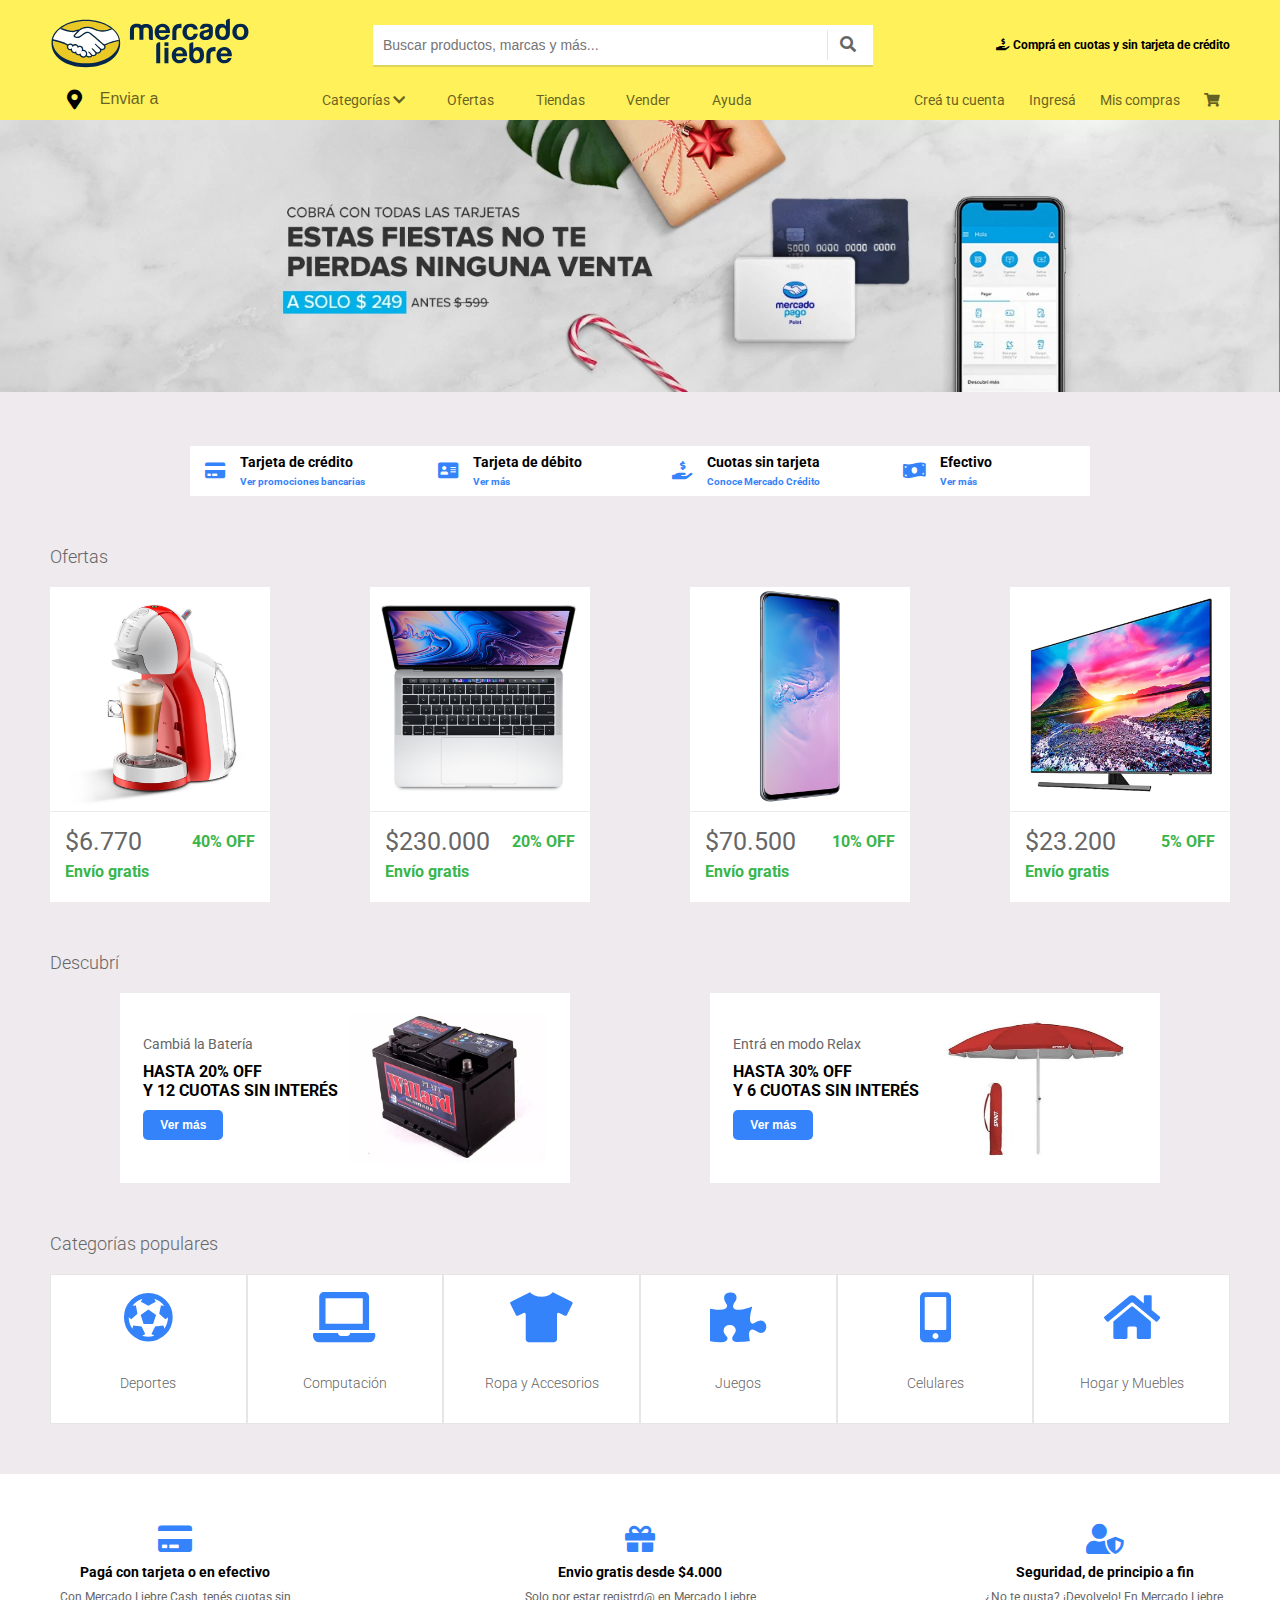
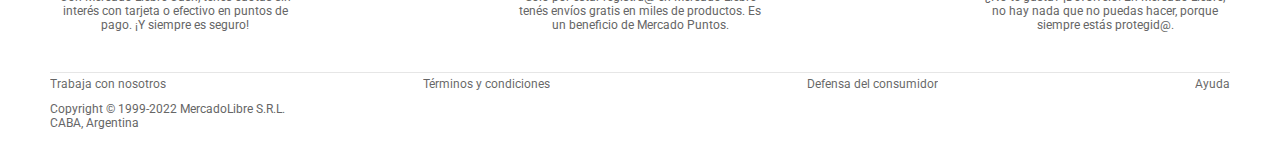
<file: index.html>
<!DOCTYPE html>
<html lang="en">
<head>
    <meta charset="UTF-8">
    <meta http-equiv="X-UA-Compatible" content="IE=edge">
    <meta name="viewport" content="width=device-width, initial-scale=1.0">
    <link rel="shortcut icon" href="img/logo-mercado-liebre.svg" type="image/x-icon">
    <link rel="stylesheet" href="https://cdnjs.cloudflare.com/ajax/libs/font-awesome/5.15.4/css/all.min.css" integrity="sha512-1ycn6IcaQQ40/MKBW2W4Rhis/DbILU74C1vSrLJxCq57o941Ym01SwNsOMqvEBFlcgUa6xLiPY/NS5R+E6ztJQ==" crossorigin="anonymous" referrerpolicy="no-referrer" />
    <link href="https://fonts.googleapis.com/css2?family=Roboto:ital,wght@0,300;0,400;0,700;1,300&display=swap" rel="stylesheet">
    <link rel="stylesheet" href="css/index.css">
    <title>MercadoLiebre</title>
</head>
<body>
    <header>
        <div class="headerSuperior">
            <a href="index.html"><img src="img/logo-mercado-liebre.svg" alt="Logo de Mercado Liebre"></a>
            <form action="" method="" class="barraBusqueda">
                <input type="text" name="busqueda" placeholder="Buscar productos, marcas y más...">
                <button type="submit"><i class="fas fa-search"></i></button>
            </form>
            <p><i class="fas fa-hand-holding-usd"></i> Comprá en cuotas y sin tarjeta de crédito</p>  
        </div>
        <div class="headerInferior">
            <button class="envios"><i class="fas fa-map-marker-alt"></i><a href="#"> Enviar a</a></button>
            <nav class="menu">
                <ul class="menu_izquierda">
                    <li class="categorias"><a href="#">Categorías <i class="fas fa-chevron-down"></i></a>
                        <ul class="submenu">
                            <li><a href="#">Vehículos</a></li>
                            <li><a href="#">Tecnología</a></li>
                            <li><a href="#">Hogar y Muebles</a></li>
                            <li><a href="#">Deportes</a></li>
                            <li><a href="#">Belleza</a></li>
                            <li><a href="#">Vehículos</a></li>
                            <li><a href="#">Servicios</a></li>
                        </ul>
                    </li>
                    <li><a href="#ofertas">Ofertas</a></li>
                    <li><a href="#">Tiendas</a></li>
                    <li><a href="pages/login.html">Vender</a></li>
                    <li><a href="#">Ayuda</a></li>
                </ul>
            </nav>
            <nav class="menu">
                <ul>
                    <li><a href="pages/terminos.html">Creá tu cuenta</a></li>
                    <li><a href="pages/login.html">Ingresá</a></li>
                    <li><a href="pages/login.html">Mis compras</a></li>
                    <li><a href="pages/carrito.html"><i class="fas fa-shopping-cart"></i></a></li>
                </ul>
            </nav>
        </div>
    </header>
    <main>
        <section class="banner">
            <img src="img/img-home-banner.jpg" alt="imagen del point de MercadoLiebre">
        </section>
        <div class="mediosPago">
            <article class="medio">
                <a href="#"><i class="fas fa-credit-card"></i></a>
                <div>
                    <h3>Tarjeta de crédito</h3>
                    <a href="#">Ver promociones bancarias</a>
                </div>
            </article>
            <article class="medio">
                <a href="#"><i class="fas fa-address-card"></i></a>
                <div>
                    <h3>Tarjeta de débito</h3>
                    <a href="#">Ver más</a>
                </div>
            </article>
            <article class="medio">
                <a href="#"><i class="fas fa-hand-holding-usd"></i></a>
                <div>
                    <h3>Cuotas sin tarjeta</h3>
                    <a href="#">Conoce Mercado Crédito</a>
                </div>
            </article>
            <article class="medio">
                <a href="#"><i class="fas fa-money-bill-wave"></i></a>
                <div>
                    <h3>Efectivo</h3>
                    <a href="#">Ver más</a>
                </div>
            </article>
        </div>
        <section class="ofertas" id="ofertas">
            <h1 class="titulo">Ofertas</h1>
            <div class="articulos">
                <article>
                    <img src="img/img-cafetera-moulinex.jpg" alt="Imagen de la cafetera Moulinex">
                    <div class="contenidoArticulo">
                        <p class="precio">$6.770</p>
                        <p class="verde">40% OFF</p>
                        <p class="verde envio">Envío gratis</p>
                        <h3 class="descripcion">Cafetera Moulinex</h3>
                    </div>
                </article>
                <article>
                    <img src="img/img-macbook-pro-2019.jpg" alt="Imagen de la macBook Pro 2019">
                    <div class="contenidoArticulo">
                        <p class="precio">$230.000</p>
                        <p class="verde">20% OFF</p>
                        <p class="verde envio">Envío gratis</p>
                        <h3 class="descripcion">MacBook Pro 2019</h3>
                    </div>
                </article>
                <article>
                    <img src="img/img-samsung-galaxy-s10.jpg" alt="Imagen del Samsung Galaxy S10">
                    <div class="contenidoArticulo">
                        <p class="precio">$70.500</p>
                        <p class="verde">10% OFF</p>
                        <p class="verde envio">Envío gratis</p>
                        <h3 class="descripcion">Samsung Galaxy S10</h3>
                    </div>
                </article>
                <article>
                    <img src="img/img-tv-samsung-smart.jpg" alt="Imagen del SmartTv Samsung 43'' ">
                    <div class="contenidoArticulo">
                        <p class="precio">$23.200</p>
                        <p class="verde">5% OFF</p>
                        <p class="verde envio">Envío gratis</p>
                        <h3 class="descripcion">SmartTV Samsung 43''</h3>
                    </div>
                </article>
            </div>
        </section>
        <section class="descubrir">
            <h2 class="titulo">Descubrí</h2>
            <div class="contenedor_elementos">
                <div class="elemento">
                    <div>
                        <p>Cambiá la Batería</p>
                        <h3>HASTA 20% OFF</h3>
                        <h3>Y 12 CUOTAS SIN INTERÉS</h3>
                        <button>Ver más</button>
                    </div>
                    <img src="img/img-bateria.jpg" alt="Imagen de una Batería para Autos">
                </div>
                <div class="elemento">
                    <div>
                        <p>Entrá en modo Relax</p>
                        <h3>HASTA 30% OFF</h3>
                        <h3>Y 6 CUOTAS SIN INTERÉS</h3>
                        <button>Ver más</button>
                    </div>
                    <img src="img/img-sombrilla.jpg" alt="Imagen de una Batería para Autos">
                </div>
            </div>
        </section>
        <section class="categorias">
            <h2 class="titulo">Categorías populares</h2>
            <div class="contenedor_categorias">
                <a href="#">
                    <i class="fas fa-futbol"></i>
                    <h3>Deportes</h3>
                </a>
                <a href="#">
                    <i class="fas fa-laptop"></i>
                    <h3>Computación</h3>
                </a>
                <a href="#">
                    <i class="fas fa-tshirt"></i>
                    <h3>Ropa y Accesorios</h3>
                </a>
                <a href="#">
                    <i class="fas fa-puzzle-piece"></i>
                    <h3>Juegos</h3>
                </a>
                <a href="#">
                    <i class="fas fa-mobile-alt"></i>
                    <h3>Celulares</h3>
                </a>
                <a href="#">
                    <i class="fas fa-home"></i>
                    <h3>Hogar y Muebles</h3>
                </a>
            </div>
        </section>
    </main>
    <footer>
        <div>
            <article class="aclaraciones">
                <i class="fas fa-credit-card"></i>
                <h3>Pagá con tarjeta o en efectivo</h3>
                <p>Con Mercado Liebre Cash, tenés cuotas sin interés con tarjeta o efectivo en puntos de pago. ¡Y siempre es seguro!</p>
            </article>
            <article class="aclaraciones">
                <i class="fas fa-gift"></i>
                <h3>Envio gratis desde $4.000</h3>
                <p>Solo por estar registrd@ en Mercado Liebre tenés envíos gratis en miles de productos. Es un beneficio de Mercado Puntos.</p>
            </article>
            <article class="aclaraciones">
                <i class="fas fa-user-shield"></i>
                <h3>Seguridad, de principio a fin</h3>
                <p>¿No te gusta? ¡Devolvelo! En Mercado Liebre, no hay nada que no puedas hacer, porque siempre estás protegid@.</p>
            </article>
        </div>
        <ul class="links_footer">
            <li><a href="#">Trabaja con nosotros</a></li>
            <li><a href="#">Términos y condiciones</a></li>
            <li><a href="#">Defensa del consumidor</a></li>
            <li><a href="#">Ayuda</a></li>
        </ul>
        <p class="derechos">Copyright © 1999-2022 MercadoLibre S.R.L.</p>
        <p class="derechos">CABA, Argentina</p>
    </footer>
</body>
</html>
</file>
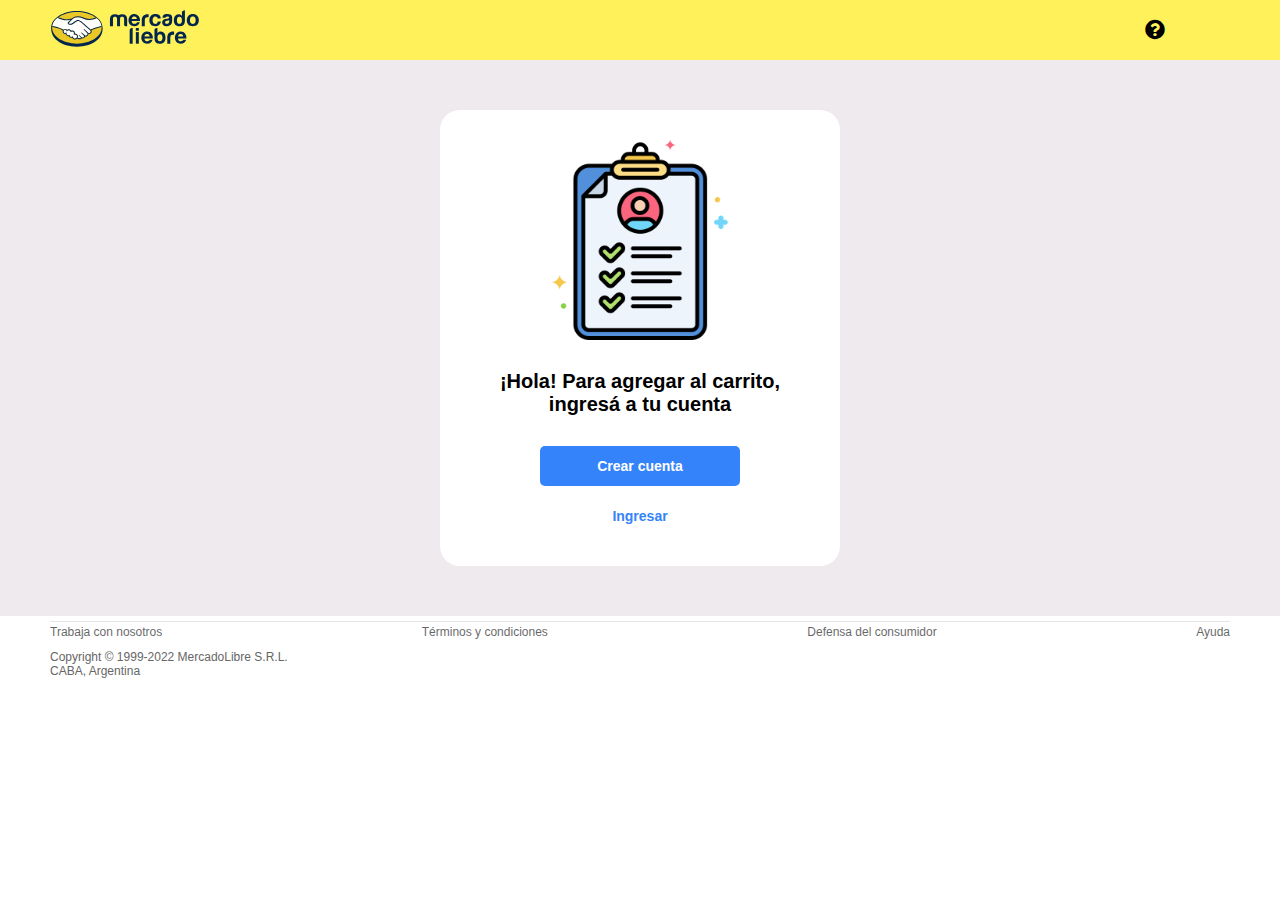
<file: pages/carrito.html>
<!DOCTYPE html>
<html lang="en">
<head>
    <meta charset="UTF-8">
    <meta http-equiv="X-UA-Compatible" content="IE=edge">
    <meta name="viewport" content="width=device-width, initial-scale=1.0">
    <link rel="shortcut icon" href="img/logo-mercado-liebre.svg" type="image/x-icon">
    <link rel="stylesheet" href="https://cdnjs.cloudflare.com/ajax/libs/font-awesome/5.15.4/css/all.min.css" integrity="sha512-1ycn6IcaQQ40/MKBW2W4Rhis/DbILU74C1vSrLJxCq57o941Ym01SwNsOMqvEBFlcgUa6xLiPY/NS5R+E6ztJQ==" crossorigin="anonymous" referrerpolicy="no-referrer" />
    <link rel="stylesheet" href="../css/carrito.css">
    <title>MercadoLiebre - Agregar al carrito</title>
</head>
<body>
    <header>
        <div class="headerSuperior">
            <a href="../index.html"><img src="../img/logo-mercado-liebre.svg" alt="Logo de Mercado Liebre"></a>
            <a  class="ayuda" href="#"><i class="fas fa-question-circle"></i></a>
        </div>
    </header>
    <main>
        <div class="contenedor">
            <img src="../img/img-register.png" alt="Imagen de un formulario">
            <h2>¡Hola! Para agregar al carrito, ingresá a tu cuenta</h2>
            <button><a href="terminos.html">Crear cuenta</a></button>
            <button class="boton_blanco"><a href="login.html">Ingresar</a></button>
        </div>
    </main>
    <footer>
        <ul class="links_footer">
            <li><a href="#">Trabaja con nosotros</a></li>
            <li><a href="#">Términos y condiciones</a></li>
            <li><a href="#">Defensa del consumidor</a></li>
            <li><a href="#">Ayuda</a></li>
        </ul>
        <p class="derechos">Copyright © 1999-2022 MercadoLibre S.R.L.</p>
        <p class="derechos">CABA, Argentina</p>
    </footer>    
</body>
</html>
</file>
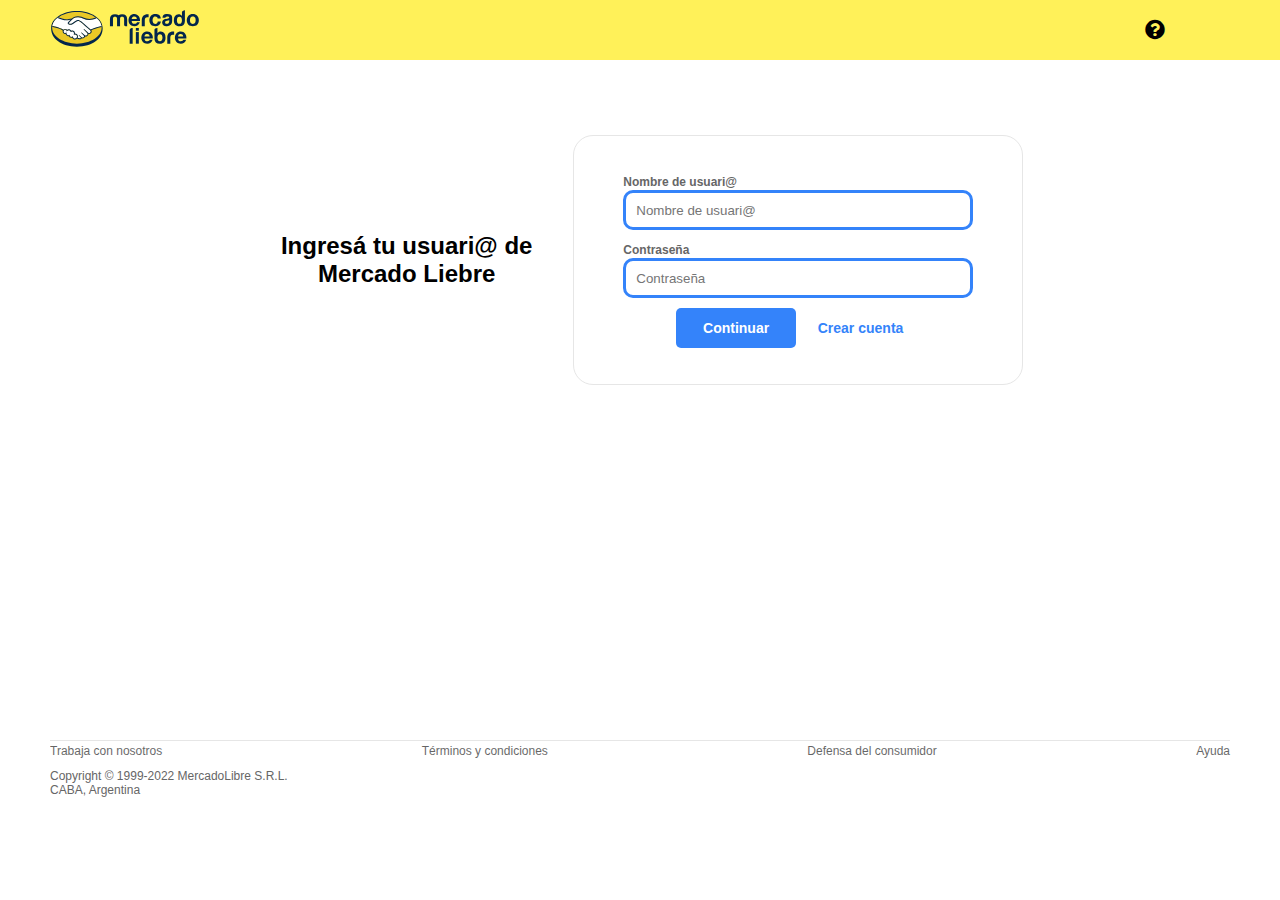
<file: pages/login.html>
<!DOCTYPE html>
<html lang="en">
<head>
    <meta charset="UTF-8">
    <meta http-equiv="X-UA-Compatible" content="IE=edge">
    <meta name="viewport" content="width=device-width, initial-scale=1.0">
    <link rel="shortcut icon" href="img/logo-mercado-liebre.svg" type="image/x-icon">
    <link rel="stylesheet" href="https://cdnjs.cloudflare.com/ajax/libs/font-awesome/5.15.4/css/all.min.css" integrity="sha512-1ycn6IcaQQ40/MKBW2W4Rhis/DbILU74C1vSrLJxCq57o941Ym01SwNsOMqvEBFlcgUa6xLiPY/NS5R+E6ztJQ==" crossorigin="anonymous" referrerpolicy="no-referrer" />
    <link rel="stylesheet" href="../css/login.css">
    <title>MercadoLiebre - Ingresá</title>
</head>
<body>
    <header>
        <div class="headerSuperior">
            <a href="../index.html"><img src="../img/logo-mercado-liebre.svg" alt="Logo de Mercado Liebre"></a>
            <a  class="ayuda" href="#"><i class="fas fa-question-circle"></i></a>
        </div>
    </header>
    <main>
        <div class="contenedor_ingresar">
            <h2>Ingresá tu usuari@ de Mercado Liebre</h2>
            <form action="../index.html" method="">
                <p>
                    <label for="nombre">Nombre de usuari@</label>
                    <br>
                    <input type="text" name="nombreUsuario" id="nombreUsuario" placeholder="Nombre de usuari@" required>
                </p>
                <p>
                    <label for="contraseña">Contraseña</label>
                    <br>
                    <input type="password" name="password" id="contraseña"placeholder="Contraseña" minlength="8" required>
                </p>
                <div>
                    <button type="submit">Continuar</button>
                    <button class="boton_blanco"><a href="terminos.html">Crear cuenta</a></button>
                </div>
                
            </form>
        </div>
    </main>
    <footer>
        <ul class="links_footer">
            <li><a href="#">Trabaja con nosotros</a></li>
            <li><a href="#">Términos y condiciones</a></li>
            <li><a href="#">Defensa del consumidor</a></li>
            <li><a href="#">Ayuda</a></li>
        </ul>
        <p class="derechos">Copyright © 1999-2022 MercadoLibre S.R.L.</p>
        <p class="derechos">CABA, Argentina</p>
    </footer>     
</body>
</html>
</file>
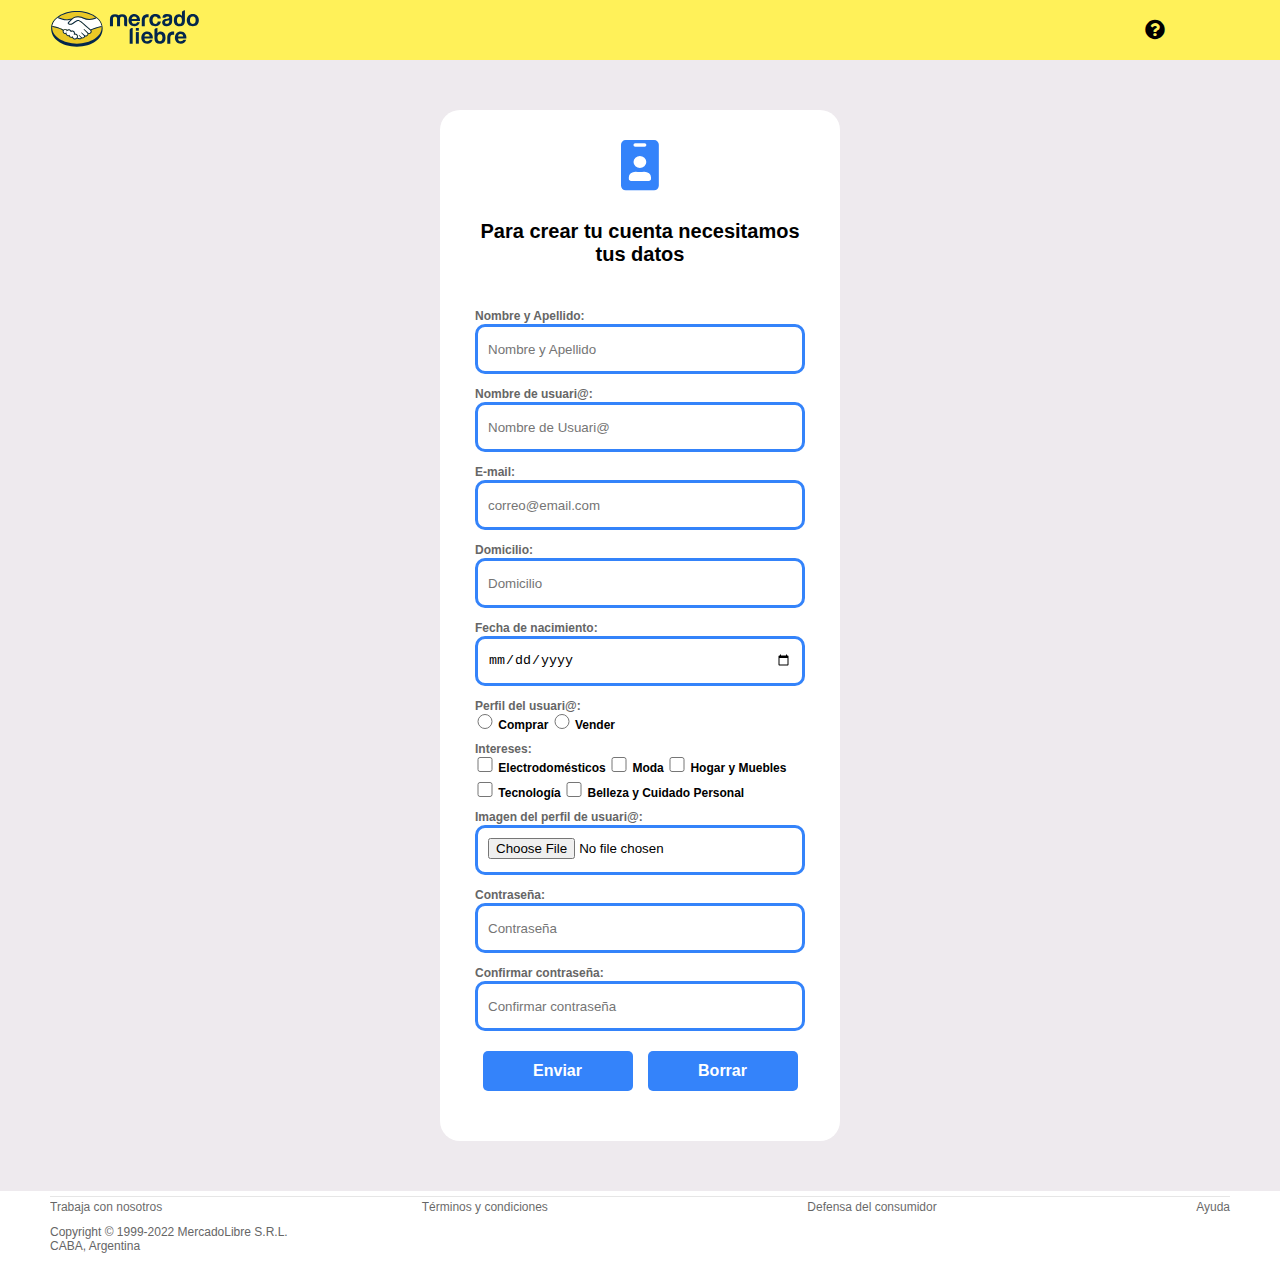
<file: pages/registro.html>
<!DOCTYPE html>
<html lang="en">
<head>
    <meta charset="UTF-8">
    <meta http-equiv="X-UA-Compatible" content="IE=edge">
    <meta name="viewport" content="width=device-width, initial-scale=1.0">
    <link rel="shortcut icon" href="img/logo-mercado-liebre.svg" type="image/x-icon">
    <link rel="stylesheet" href="https://cdnjs.cloudflare.com/ajax/libs/font-awesome/5.15.4/css/all.min.css" integrity="sha512-1ycn6IcaQQ40/MKBW2W4Rhis/DbILU74C1vSrLJxCq57o941Ym01SwNsOMqvEBFlcgUa6xLiPY/NS5R+E6ztJQ==" crossorigin="anonymous" referrerpolicy="no-referrer" />
    <link rel="stylesheet" href="../css/registro.css">
    <title>MercadoLiebre - Tus datos</title>
</head>
<body>
    <header>
        <div class="headerSuperior">
            <a href="../index.html"><img src="../img/logo-mercado-liebre.svg" alt="Logo de Mercado Liebre"></a>
            <a  class="ayuda" href="#"><i class="fas fa-question-circle"></i></a>
        </div>
    </header>
    <main>
        <div class="contenedor_registro">
            <i class="fas fa-id-badge"></i>
            <h3> Para crear tu cuenta necesitamos tus datos</h3>
            <form class="formulario-registro" action="/" method="GET">   
                <p>
                    <label for="nombre">Nombre y Apellido:</label>
                    <br>
                    <input type="text" name="nombre" id="nombre" placeholder="Nombre y Apellido" required>
                </p>
                <p>
                    <label for="nombreUsuario">Nombre de usuari@:</label>
                    <br>
                    <input type="text" name="nombreUsuario" id="nombreUsuario" placeholder="Nombre de Usuari@" minlength="4" required>
                </p>
                <p>
                    <label for="email">E-mail:</label>
                    <br>
                    <input type="email" name="email" id="email" placeholder="correo@email.com" required>
                </p>
                <p>
                    <label for="domicilio">Domicilio:</label>
                    <br>
                    <input type="text" name="domicilio" id="domicilio" placeholder="Domicilio" required>
                </p>
                <p>
                    <label>Fecha de nacimiento:</label>
                    <br>
                    <input type="date" name="fecha" value="aaaa-mm-dd" min="1900-01-01" max="2022-12-31">
                </p>
                <p>
                    <label>Perfil del usuari@:
                        <br>
                        <label class="opciones">
                            <input class="radio_button" type="radio" name="perfil" value="Comprar">
                            Comprar 
                        </label>
                        <label class="opciones">
                            <input class="radio_button" type="radio" name="perfil" value="Vender">
                            Vender
                        </label>
                    </label>
                </p>
                <p>
                    <label>
                        Intereses:
                        <br>
                        <label class="opciones">
                        <input class="checkbox" type="checkbox" name="intereses" value="Electrodomesticos">
                            Electrodomésticos
                        </label>
                        <label class="opciones">
                            <input class="checkbox" type="checkbox" name="intereses" value="Moda">
                            Moda
                        </label>
                        <label class="opciones">
                            <input class="checkbox" type="checkbox" name="intereses" value="Hogar y Muebles">
                            Hogar y Muebles
                        </label>
                        <label class="opciones">
                            <input class="checkbox" type="checkbox" name="intereses" value="Tecnología">
                            Tecnología
                        </label class="opciones">
                        <label class="opciones">
                            <input class="checkbox" type="checkbox" name="intereses" value="Belleza y Cuidado Personal">
                            Belleza y Cuidado Personal
                        </label>
                    </label>
                </p>
                <p>
                    <label>Imagen del perfil de usuari@:</label>
                    <br>
                    <input type="file" name="fotoUsuario" accept=".jpg">
                </p>
                <p>
                    <label for="contraseña">Contraseña:</label>
                    <br>
                    <input type="password" name="password" id="contraseña"placeholder="Contraseña" minlength="8" required>
                </p>
                <p>
                    <label for="confirmacionContraseña">Confirmar contraseña:</label>
                    <br>
                    <input type="password" name="password" for="confirmacionContraseña" placeholder="Confirmar contraseña" minlength="8" required>
                </p> 
                <div>
                    <button type="submit">Enviar</button>
                    <button type="reset">Borrar</button>   
                </div>
            </form>
        </div>  
    </main>
    <footer>
        <ul class="links_footer">
            <li><a href="#">Trabaja con nosotros</a></li>
            <li><a href="#">Términos y condiciones</a></li>
            <li><a href="#">Defensa del consumidor</a></li>
            <li><a href="#">Ayuda</a></li>
        </ul>
        <p class="derechos">Copyright © 1999-2022 MercadoLibre S.R.L.</p>
        <p class="derechos">CABA, Argentina</p>
    </footer>  
</body>
</html>
</file>
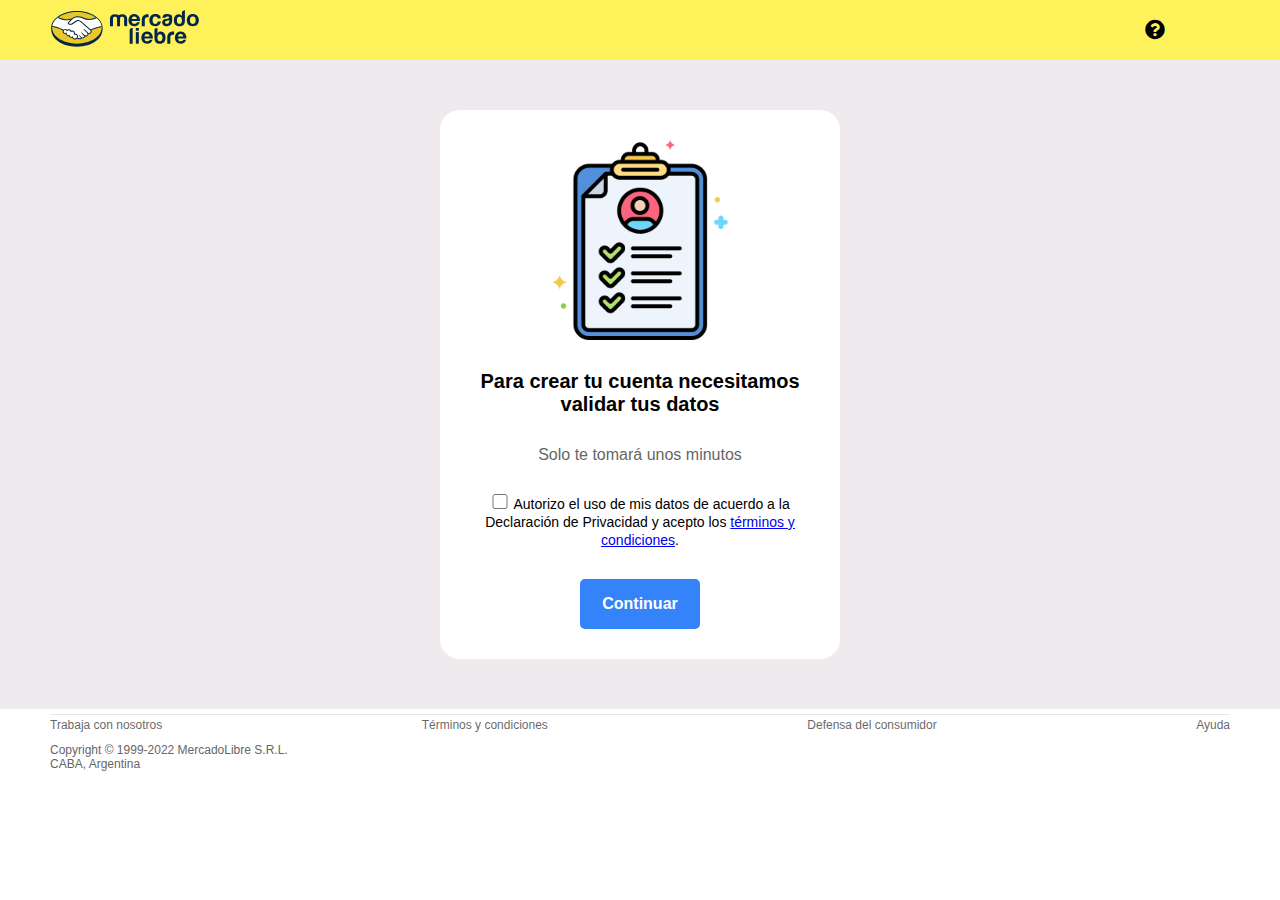
<file: pages/terminos.html>
<!DOCTYPE html>
<html lang="en">
<head>
    <meta charset="UTF-8">
    <meta http-equiv="X-UA-Compatible" content="IE=edge">
    <meta name="viewport" content="width=device-width, initial-scale=1.0">
    <link rel="shortcut icon" href="img/logo-mercado-liebre.svg" type="image/x-icon">
    <link rel="stylesheet" href="https://cdnjs.cloudflare.com/ajax/libs/font-awesome/5.15.4/css/all.min.css" integrity="sha512-1ycn6IcaQQ40/MKBW2W4Rhis/DbILU74C1vSrLJxCq57o941Ym01SwNsOMqvEBFlcgUa6xLiPY/NS5R+E6ztJQ==" crossorigin="anonymous" referrerpolicy="no-referrer" />
    <link rel="stylesheet" href="../css/terminos.css">
    <title>MercadoLiebre</title>
</head>
<body>
    <header>
        <div class="headerSuperior">
            <a href="../index.html"><img src="../img/logo-mercado-liebre.svg" alt="Logo de Mercado Liebre"></a>
            <a  class="ayuda" href="#"><i class="fas fa-question-circle"></i></a>
        </div>
    </header>
    <main>
        <div class="contenedor_terminos">
            <img src="../img/img-register.png" alt="Imagen de un formulario">
            <h2>Para crear tu cuenta necesitamos validar tus datos</h2>
            <p>Solo te tomará unos minutos</p>
            <form action="registro.html" method="">
                <label for="">
                    <input type="checkbox" name="términos" required>
                    Autorizo el uso de mis datos de acuerdo a la Declaración de Privacidad y acepto los <a href="#">términos y condiciones</a>.
                </label>
                <button type="submit">Continuar</button>
            </form>
        </div>
    </main>
    <footer>
        <ul class="links_footer">
            <li><a href="#">Trabaja con nosotros</a></li>
            <li><a href="#">Términos y condiciones</a></li>
            <li><a href="#">Defensa del consumidor</a></li>
            <li><a href="#">Ayuda</a></li>
        </ul>
        <p class="derechos">Copyright © 1999-2022 MercadoLibre S.R.L.</p>
        <p class="derechos">CABA, Argentina</p>
    </footer>    
</body>
</html>
</file>
<file: css/index.css>
* {
    margin: 0;
    padding: 0;
    box-sizing: border-box;
}

body{
    font-family: 'Roboto', sans-serif;
}

/*HEADER*/
header {
    background-color: rgb(255, 241, 89);
}

.headerSuperior {
    display: flex;
    justify-content: space-between;
    align-items: center;
    height: 80px;
    padding: 10px 50px 0 50px;
}

.headerSuperior a {
    display: inline-block;
    width: 200px;
}

.barraBusqueda {
    width: 500px;
    background-color: white;
    height: 40px;
    box-shadow: 0 2px 0 rgba(100,100,100, 0.2);
}

.barraBusqueda input {
    border: none;
    outline: none;
    width: 450px;
    height: 40px;
    padding: 5px 10px;
    font-size: 14px;
}

.barraBusqueda button {
    border: none;
    height: 30px;
    width: 40px;
    background-color: transparent;
    color: #666666;
    cursor: pointer;
    border-left: 1px solid #e6e6e6;
}

.barraBusqueda button i {
    font-size: 16px;
}

.headerSuperior p {
    font-weight: bold;
    font-size: 12px;
}

.headerInferior {
    display: flex;
    justify-content: space-between;
    align-items: center;
    height: 40px;
    padding: 0 50px;
}

.headerInferior .envios {
    border: none;
    height: 30px;
    width: 120px;
    background-color: transparent;
    cursor: pointer;
    padding: 5px;
    display: flex;
    justify-content:space-around;
}

.headerInferior .envios:hover {
    border-radius: 5px;
    border: 1px solid #666666;
    opacity: 0.6;
}

.headerInferior .envios i {
    font-size: 20px;
    padding: 0 5px;
}

.headerInferior .envios a {
    display: inline-block;
    text-decoration: none;
    color: black;
    height: 30px;
    font-size: 16px;
    opacity: 0.6;
}

.headerInferior .envios a:hover {
    opacity: 1;
}

.menu {
    display: flex;
}

.menu ul {
    list-style: none;
}

.menu ul li {
    display: inline-block;
    padding: 0 5px;
    margin: 0 5px;
    position: relative;
    line-height: 40px;
}

.menu ul li a {
    text-decoration: none;
    color: black;
    font-size: 14px;
    opacity: 0.6;
    height: 30px;
    display: inline-block;
}

.menu ul li a:hover {
    opacity: 1;
}

.menu .submenu {
    position: absolute;
    display: none;
    width: 200px;
    background-color: #666666;
    border-radius: 5px;
    padding: 10px 0;
}

.menu .submenu li {
    display: block;
    font-weight: bold;
    padding: 0;
    margin: 0;
}

.menu .submenu li a {
    padding: 0 20px;
    color: white;
    opacity: 1;
}

.menu .categorias:hover .submenu{
    display: block;
}

.menu .submenu li:hover {
    background-color: #3483fa;
}

.menu_izquierda {
    width: 450px;
    display: flex;
    justify-content: space-between;
}

/*MAIN*/
main {
    background-color: #eeeaee;
}

/*BANNER*/
.banner img {
    width: 100%;
}

/*MEDIOS DE PAGO*/
.mediosPago {
    display: flex;
    justify-content: space-between;
    align-items: center;
    background-color: white;
    width: 900px;
    height: 50px;
    margin: 50px auto;

}

.medio {
    display: flex;
    justify-content: space-evenly;
    align-items: center;
    width: 200px;
    height: 50px;
}

.medio a{
    display: inline-block;
    width: 50px;
    text-align: center;
}

.medio a i {
    color: #3483fa;
    font-size: 18px;
}

.medio div{
    width: 150px;
}

.medio div h3{
    font-size: 14px;
}

.medio div a{
    font-size: 10px;
    text-decoration: none;
    color: #3483fa;
    font-weight: bold;
    display: inline-block;
    width: 150px;
    text-align: left;
}

/*TITULO*/
.titulo {
    color: #666666;
    font-weight: 300;
    font-size: 18px;
    padding: 0 0 20px 0;
}

/*OFERTAS*/
.ofertas {
    margin: 50px 0;
    padding: 0 50px;
}

.ofertas .articulos {
    display: flex;
    flex-wrap: wrap;
    justify-content: space-between;
}

.articulos article {
    width: 220px;
    background-color: white;
    cursor: pointer;
    transition: all 0.3s;
}

.articulos article:hover {
    box-shadow: 0 5px 10px rgba(100,100,100, 0.7);
}

.articulos article:hover .descripcion{
    display: block;
}

.articulos article img {
    width: 220px;
}

.contenidoArticulo {
    border-top: solid 1px #ebebeb;
    padding: 15px;
    line-height: 30px;
    display: flex;
    flex-wrap: wrap;
    justify-content: space-between;
}

.contenidoArticulo .precio {
    font-size: 25px;
    width: 150px;
    width: 30%;
    color: #666666;
}

.contenidoArticulo .descripcion {
    font-size: 16px;
    color: #666666;
    font-weight: 300;
    display:none;
}

.contenidoArticulo:hover .descripcion{
    display: block;
}

/*VERDE*/
.verde {
    color: #39b54a;
    font-size: 16px;
    width: 70px;
    font-weight: bold;
    text-align: right;
}

.contenidoArticulo .envio {
    width: 100px;
    text-align: left;
}

/*DESCUBRIR*/
.descubrir {
    margin: 50px 0;
    padding: 0 50px;
}

.descubrir .contenedor_elementos {
    display: flex;
    justify-content: space-around;
    align-items: center;
}

.descubrir .elemento {
    display: flex;
    justify-content: space-evenly;
    align-items: center;
    width: 450px;
    padding: 20px;
    background-color: white;
    cursor: pointer;
}

.descubrir .elemento:hover {
    box-shadow: 0 5px 10px rgba(100,100,100, 0.7);
}

.descubrir .elemento img {
    width: 200px;
    height: 150px;
}

.elemento div {
    width: 200px;
}

.elemento div p {
    color:#666666;
    font-size: 14px;
    margin-bottom: 10px;
}

.elemento div h3 {
    font-size: 16px;
}

.elemento div button {
    border: none;
    width: 80px;
    height: 30px;
    background-color: #3483fa;
    color: white;
    font-weight: bold;
    font-size: 12px;
    margin-top: 10px;
    cursor: pointer;
    border-radius: 5px;
}

/*CATEGORIAS*/
.categorias {
    margin: 50px 0;
    padding: 0 50px 50px 50px;
}

.contenedor_categorias {
    display: flex;
    justify-content: center;
    height: 150px;
}

.contenedor_categorias a {
    border: solid 1px #e6e6e6;
    display: flex;
    flex-direction: column;
    align-items: center;
    justify-content: space-evenly;
    width: 200px;
    text-decoration: none;
    background-color: white;
}

.contenedor_categorias a:hover {
    background-color: #3483fa;
}

.contenedor_categorias a i {
    font-size: 50px;
    color: #3483fa;
}

.contenedor_categorias a h3 {
    color: #666666;
    padding: 15px 0;
    font-weight: 300;
    font-size: 14px;
}

.contenedor_categorias a:hover i, .contenedor_categorias a:hover h3{
    color: white;
}

/*FOOTER*/

footer {
    margin: 20px 0;
    padding: 0 50px;
}

footer div {
    display: flex;
    justify-content: space-between;
    text-align: center;
}

.aclaraciones {
    width: 250px;
    padding: 0 0 40px 0;
    display: flex;
    flex-direction: column;
}

.aclaraciones i {
    font-size: 30px;
    color: #3483fa;
    padding-bottom: 10px;
}

.aclaraciones h3 {
    font-size: 14px;
    padding-bottom: 10px;
}

.aclaraciones p {
    color: #666666;
    font-size: 12px;
}

.links_footer {
    padding: 0 0 10px 0;
    list-style: none;
    display: flex;
    justify-content: space-between;
    border-top: 1px solid #e6e6e6;
}

.links_footer li a {
    color: black;
    text-decoration: none;
    opacity: 0.6;
    font-size: 12px;
}

.links_footer li a:hover {
    opacity: 1;
}

.derechos {
    color: #666;
    font-size: 12px;  
}
</file>
<file: css/carrito.css>
* {
    margin: 0;
    padding: 0;
    box-sizing: border-box;
}

body{
    font-family: 'Roboto', sans-serif;
}

/*HEADER*/
header {
    background-color: rgb(255, 241, 89);
}

.headerSuperior {
    display: flex;
    justify-content: space-between;
    align-items: center;
    height: 60px;
    padding: 10px 50px;
}

.headerSuperior a {
    display: inline-block;
    width: 150px;
    text-align: center;
}

.headerSuperior .ayuda i{
    font-size: 20px;
    color: black;
}

/*MAIN*/
main {
    background-color: #eeeaee;
    padding: 50px;
}

/*CONTENEDOR*/
.contenedor {
    background-color: white;
    width: 400px;
    margin: 0 auto;
    border-radius: 20px;
    display: flex;
    flex-direction: column;
    justify-content: center;
    align-items: center;
    padding: 30px;
}

.contenedor img {
    width: 200px;
}

.contenedor h2 {
    text-align: center;
    padding: 30px 0;
    font-size: 20px;
}

.contenedor button {
    font-size: 14px;
    font-weight: bold;
    color: white;
    background-color: #3483fa;
    border: none;
    display: inline-block;
    width: 200px;
    border: none;
    height: 40px;
    cursor: pointer;
    border-radius: 5px;
}

.contenedor button a {
    text-decoration: none;
    color: white;
}

.contenedor .boton_blanco {
    margin-top: 10px;
    background-color: white;
}

.contenedor .boton_blanco a {
    color: #3483fa;
}

.contenedor .boton_blanco a:visited {
    color: #3483fa;
}

/*FOOTER*/
footer {
    margin: 5px 0 10px 0;
    padding: 0 50px;
}

.links_footer {
    padding: 0 0 10px 0;
    list-style: none;
    display: flex;
    justify-content: space-between;
    border-top: 1px solid #e6e6e6;
}

.links_footer li a {
    color: black;
    text-decoration: none;
    opacity: 0.6;
    font-size: 12px;
}

.links_footer li a:hover {
    opacity: 1;
}

.derechos {
    color: #666;
    font-size: 12px;  
}
</file>
<file: css/login.css>
* {
    margin: 0;
    padding: 0;
    box-sizing: border-box;
}

body{
    font-family: 'Roboto', sans-serif;
}

/*HEADER*/
header {
    background-color: rgb(255, 241, 89);
}

.headerSuperior {
    display: flex;
    justify-content: space-between;
    align-items: center;
    height: 60px;
    padding: 10px 50px;
}

.headerSuperior a {
    display: inline-block;
    width: 150px;
    text-align: center;
}

.headerSuperior .ayuda i{
    font-size: 20px;
    color: black;
}

/*MAIN*/
main {
    padding: 50px;
    height: 75vh;
}

.contenedor_ingresar {
    display: flex;
    justify-content: space-evenly;
    align-items: center;
    width: 800px;
    height: 300px;
    margin: 0 auto;
}

.contenedor_ingresar h2 {
    width: 300px;
    text-align: center;
    font-size: 24px;
}

.contenedor_ingresar form {
    width: 450px;
    border: 1px solid #e6e6e6;
    border-radius: 20px;
    height: 250px;
    display: flex;
    flex-direction: column;
    align-items: center;
    justify-content: center;
}

.contenedor_ingresar form input {
    width: 350px;
    height: 40px;
    border: 3px solid #3483fa;
    border-radius: 10px;
    margin: 0 0 10px 0;
    outline: none;
    padding: 10px;
}

.contenedor_ingresar form label {
    font-size: 12px;
    font-weight: bold;
    color: #666666;
}

.contenedor_ingresar form button {
    font-size: 14px;
    font-weight: bold;
    color: white;
    background-color: #3483fa;
    border: none;
    display: inline-block;
    width: 120px;
    border: none;
    height: 40px;
    cursor: pointer;
    border-radius: 5px;
}

.contenedor_ingresar form .boton_blanco {
    background-color: white;
}

.contenedor_ingresar form .boton_blanco a {
    text-decoration: none;
    color: #3483fa;
}

.contenedor_ingresar form .boton_blanco a:visited {
    color: #3483fa;
}

/*FOOTER*/
footer {
    margin: 5px 0 10px 0;
    padding: 0 50px;
}

.links_footer {
    padding: 0 0 10px 0;
    list-style: none;
    display: flex;
    justify-content: space-between;
    border-top: 1px solid #e6e6e6;
}

.links_footer li a {
    color: black;
    text-decoration: none;
    opacity: 0.6;
    font-size: 12px;
}

.links_footer li a:hover {
    opacity: 1;
}

.derechos {
    color: #666;
    font-size: 12px;  
}
</file>
<file: css/registro.css>
* {
    margin: 0;
    padding: 0;
    box-sizing: border-box;
}

body{
    font-family: 'Roboto', sans-serif;
}

/*HEADER*/
header {
    background-color: rgb(255, 241, 89);
}

.headerSuperior {
    display: flex;
    justify-content: space-between;
    align-items: center;
    height: 60px;
    padding: 10px 50px;
}

.headerSuperior a {
    display: inline-block;
    width: 150px;
    text-align: center;
}

.headerSuperior .ayuda i{
    font-size: 20px;
    color: black;
}

/*MAIN*/
main {
    background-color: #eeeaee;
    padding: 50px;
}

/*CONTENDOR REGISTRO*/
.contenedor_registro {
    background-color: white;
    width: 400px;
    margin: 0 auto;
    border-radius: 20px;
    display: flex;
    flex-direction: column;
    justify-content: center;
    align-items: center;
    padding: 30px;
}

.contenedor_registro i {
    font-size: 50px;
    color: #3483fa;
}

.contenedor_registro h3 {
    text-align: center;
    padding: 30px 0;
    font-size: 20px;
}

.contenedor_registro form {
    width: 350px;
    border-radius: 20px;
    display: flex;
    flex-direction: column;
    justify-content: center;
    padding: 10px;
}

.contenedor_registro form input {
    width: 330px;
    height: 50px;
    border: 3px solid #3483fa;
    border-radius: 10px;
    margin: 0 0 10px 0;
    outline: none;
    padding: 10px;
}

.contenedor_registro form .radio_button {
    width: 20px;
    height: 15px;
}

.contenedor_registro form .checkbox {
    width: 20px;
    height: 15px;
}

.contenedor_registro form .opciones {
    color: black;
    font-size: 12px;
}

.contenedor_registro form label {
    font-size: 12px;
    font-weight: bold;
    color: #666666;
}

.contenedor_registro form div {
    display: flex;
    justify-content: space-around;
}

.contenedor_registro form button {
    margin: 10px 0;
    width: 150px;
    border: none;
    height: 40px;
    background-color: #3483fa;
    color: white;
    font-weight: bold;
    font-size: 16px;
    cursor: pointer;
    border-radius: 5px;
} 

/*FOOTER*/

footer {
    margin: 5px 0 10px 0;
    padding: 0 50px;
}

.links_footer {
    padding: 0 0 10px 0;
    list-style: none;
    display: flex;
    justify-content: space-between;
    border-top: 1px solid #e6e6e6;
}

.links_footer li a {
    color: black;
    text-decoration: none;
    opacity: 0.6;
    font-size: 12px;
}

.links_footer li a:hover {
    opacity: 1;
}

.derechos {
    color: #666;
    font-size: 12px;  
}
</file>
<file: css/terminos.css>
* {
    margin: 0;
    padding: 0;
    box-sizing: border-box;
}

body{
    font-family: 'Roboto', sans-serif;
}

/*HEADER*/
header {
    background-color: rgb(255, 241, 89);
}

.headerSuperior {
    display: flex;
    justify-content: space-between;
    align-items: center;
    height: 60px;
    padding: 10px 50px;
}

.headerSuperior a {
    display: inline-block;
    width: 150px;
    text-align: center;
}

.headerSuperior .ayuda i{
    font-size: 20px;
    color: black;
}

/*MAIN*/
main {
    background-color: #eeeaee;
    padding: 50px;
}

.contenedor_terminos {
    background-color: white;
    width: 400px;
    margin: 0 auto;
    border-radius: 20px;
    display: flex;
    flex-direction: column;
    justify-content: center;
    align-items: center;
    padding: 30px;
}

.contenedor_terminos img {
    width: 200px;
}

.contenedor_terminos h2 {
    text-align: center;
    padding: 30px 0;
    font-size: 20px;
}

.contenedor_terminos p {
    text-align: center;
    font-size: 16px;
    color: #666666;
}

.contenedor_terminos form {
    padding: 30px 0 0 0;
    text-align: center;
}

.contenedor_terminos form label {
    font-size: 14px;
}

.contenedor_terminos form input {
    width: 20px;
    height: 15px;
}

.contenedor_terminos form button {
    display: block;
    margin: 30px auto 0 auto;
    width: 120px;
    border: none;
    height: 50px;
    background-color: #3483fa;
    color: white;
    font-weight: bold;
    font-size: 16px;
    cursor: pointer;
    border-radius: 5px;
}    

/*FOOTER*/

footer {
    margin: 5px 0 10px 0;
    padding: 0 50px;
}

.links_footer {
    padding: 0 0 10px 0;
    list-style: none;
    display: flex;
    justify-content: space-between;
    border-top: 1px solid #e6e6e6;
}

.links_footer li a {
    color: black;
    text-decoration: none;
    opacity: 0.6;
    font-size: 12px;
}

.links_footer li a:hover {
    opacity: 1;
}

.derechos {
    color: #666;
    font-size: 12px;  
}
</file>
